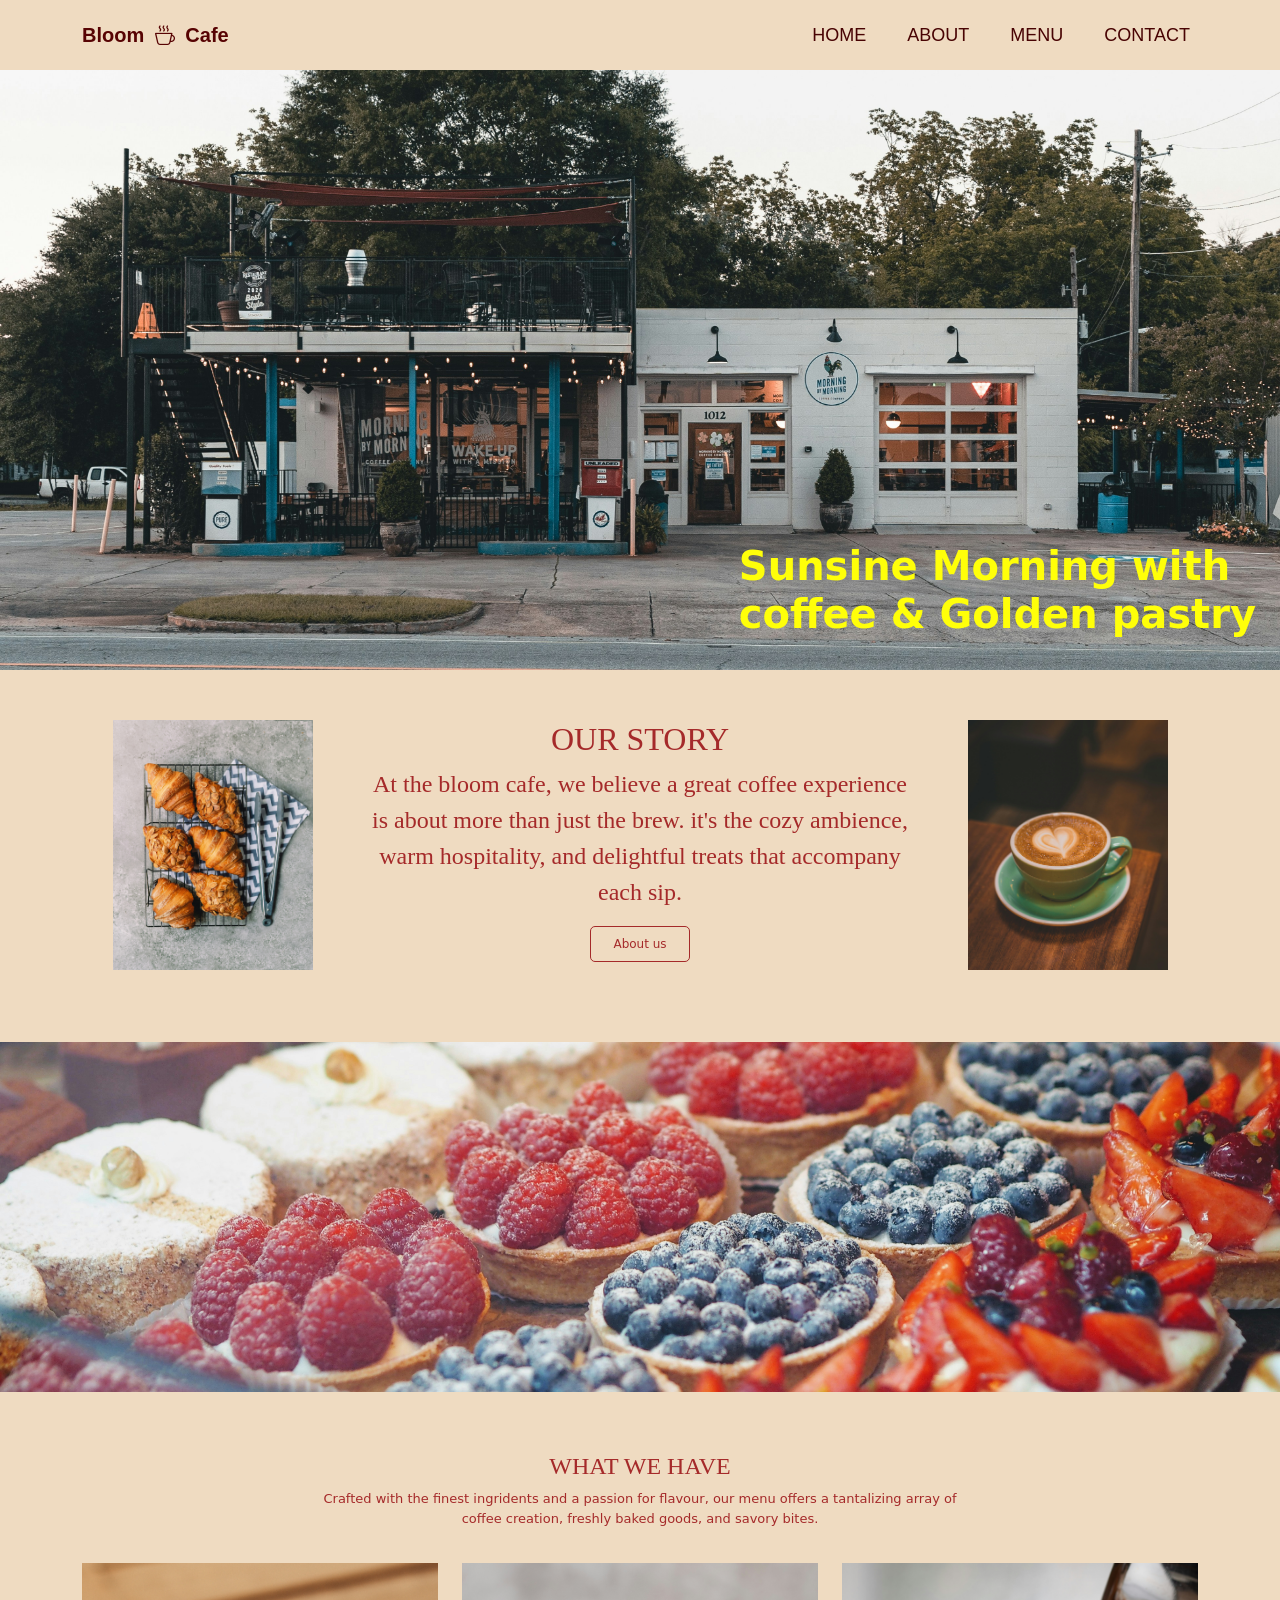
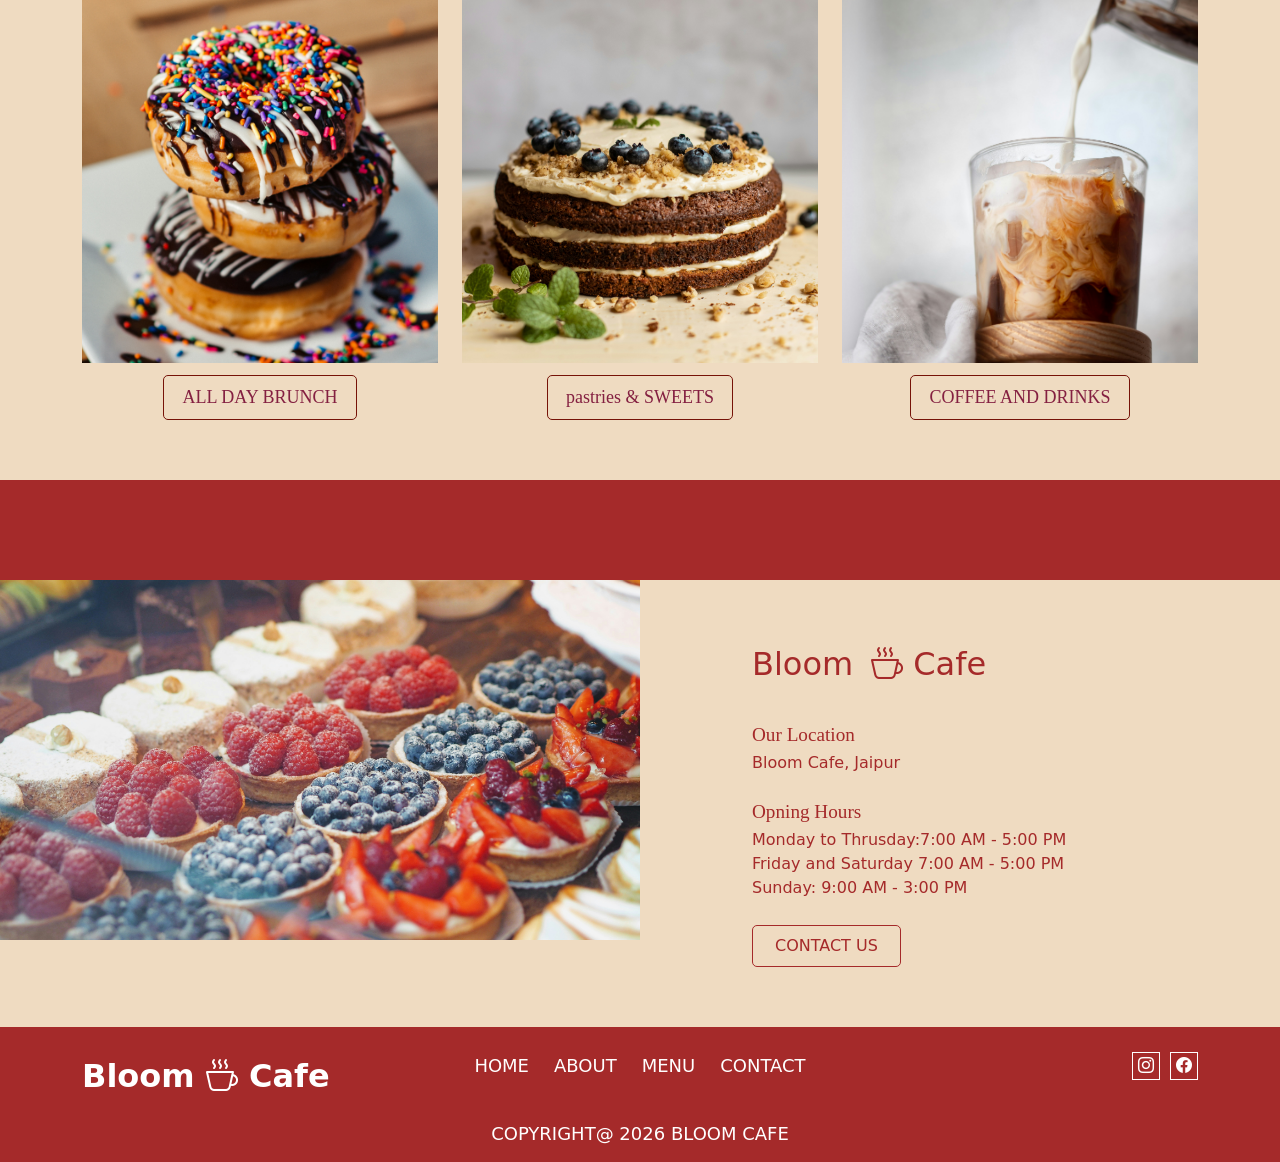
<file: index.html>
<!DOCTYPE html>
<html lang="en">

<head>
    <meta charset="UTF-8">
    <meta name="viewport" content="width=device-width, initial-scale=1.0">
    <title>Bloom Cafe </title>
    <link rel="stylesheet" href="./assets/css/style.css">

    <link href="https://cdn.jsdelivr.net/npm/bootstrap@5.3.8/dist/css/bootstrap.min.css" rel="stylesheet"
        integrity="sha384-sRIl4kxILFvY47J16cr9ZwB07vP4J8+LH7qKQnuqkuIAvNWLzeN8tE5YBujZqJLB" crossorigin="anonymous">

    <link rel="stylesheet" href="https://cdn.jsdelivr.net/npm/bootstrap-icons@1.13.1/font/bootstrap-icons.min.css">
</head>

<body>

    <nav class="navbar navbar-expand-lg bloom-navbar">
    <div class="container">

        <!-- Logo -->
        <a class="navbar-brand bloom-logo" href="index.html">
            <span>Bloom</span>
            <i class="bi bi-cup-hot"></i>
            <span>Cafe</span>
        </a>

    <!-- mobile hamburger -->
        <button class="navbar-toggler" type="button"
            data-bs-toggle="collapse"
            data-bs-target="#bloomNavbar"
            aria-controls="bloomNavbar"
            aria-expanded="false"
            aria-label="Toggle navigation">
            <span class="navbar-toggler-icon"></span>
        </button>

        <!-- Menu -->
        <div class="collapse navbar-collapse" id="bloomNavbar">
            <ul class="navbar-nav ms-auto">
                <li class="nav-item">
                    <a class="nav-link" href="index.html">HOME</a>
                </li>

                <li class="nav-item">
                    <a class="nav-link" href="ABOUT.html">ABOUT</a>
                </li>

                <li class="nav-item">
                    <a class="nav-link" href="MENU.html">MENU</a>
                </li>

                <li class="nav-item">
                    <a class="nav-link" href="CONTACT.html">CONTACT</a>
                </li>
            </ul>
        </div>

    </div>
</nav>

    <section class="hero position-relative">
        <img src="./assets/img/clayton-malquist-_4x9q7p17bE-unsplash (1).jpg" class="w-100 h-100 object-fit-cover"
            alt="bloom cafe">

        <div class="position-absolute bottom-0 end-0 p-4">
            <h1 class=" cream-text fw-bold">
                Sunsine Morning with <br>coffee & Golden pastry
            </h1>

        </div>

    </section>

    <section class="our-story">
        <div class="container">
            <div class="row align-item-center">

                <div class="col-md-3 text-center">
                    <img src="./assets/img/mahyar-motebassem-123wTsGP4LU-unsplash.jpg" class="story-small-img"
                        alt="crossant">
                </div>

                <div class="col-md-6 text-center">
                    <h2>OUR STORY</h2>
                    <p>At the bloom cafe, we believe a great coffee experience is about more than just the brew. it's
                        the cozy ambience, warm hospitality, and delightful treats that accompany each sip.</p>


                    <a href="" class="story-btn">About us</a>
                </div>


                <div class="col-md-3 text-center">
                    <img src="./assets/img/pablo-merchan-montes-_Tw4vCs9C-8-unsplash.jpg" class="story-small-img"
                        alt="cup">
                </div>

            </div>
        </div>

    </section>

    <section class="pastry-image">

        <img src="./assets/img/natalia-y-o9kswzHrvMs-unsplash.jpg" alt="fresh-pastry">

    </section>

    <section class="what-we-have">
        <div class="container">
            <div class="section-heading text-center">
                <h2>WHAT WE HAVE</h2>
                <p>Crafted with the finest ingridents and a passion for flavour, our menu offers a tantalizing array of
                    coffee creation, freshly baked goods, and savory bites.</p>

            </div>

            <div class="row g-4 justify-content-center">
                <div class="col-lg-4 col-md-6">
                    <div class="menu-card">
                        <img src="./assets/img/kobby-mendez-q54Oxq44MZs-unsplash.jpg" class="img-fluid"
                            alt="All Day Brunch">
                        <a href="" class="menu-btn">ALL DAY BRUNCH</a>
                    </div>
                </div>

                <div class="col-lg-4 col-md-6">
                    <div class="menu-card">
                        <img src="./assets/img/aneta-voborilova-1pJgja8u0S8-unsplash.jpg" class="img-fluid"
                            alt="pastries and sweets">
                        <a href="" class="menu-btn">pastries & SWEETS</a>
                    </div>
                </div>

                <div class="col-lg-4 col-md-6">
                    <div class="menu-card">
                        <img src="./assets/img/empreinte-02O1bXB_fgk-unsplash.jpg" class="img-fluid"
                            alt="coffee and drinks">
                        <a href="" class="menu-btn">COFFEE AND DRINKS</a>
                    </div>
                </div>

            </div>

        </div>
    </section>

    <section class="contact-us">



    </section>

    <section class="contact-section">
        <div class="container-fluid">
            <div class="row align-item-stretch">
                <div class="col-md-6 p-0">
                    <img src="./assets/img/natalia-y-o9kswzHrvMs-unsplash.jpg" alt="coffee"
                        class="img-fluid contact-img">
                </div>

                <div class="col-md-6 contact-content">
                    <div class="contact-logo">
                        <span>Bloom</span>
                        <i class="bi bi-cup-hot"></i>
                        <span>Cafe</span>
                    </div>

                    <h5>Our Location</h5>
                    <p>Bloom Cafe, Jaipur</p>
                    <h5>Opning Hours</h5>
                    <p>Monday to Thrusday:7:00 AM - 5:00 PM <br>Friday and Saturday 7:00 AM - 5:00 PM <br> Sunday: 9:00
                        AM - 3:00 PM</p>
                    <a href="" class="contact-btn">CONTACT US</a>

                </diV>

            </div>


        </div>



    </section>

    <section class="footer">
        <div class="container">
            <div class="row align-item-center">
                <div class="col-md-4">
                    <div class="footer-logo">
                        <span>Bloom</span>
                        <i class="bi bi-cup-hot"></i>
                        <span>Cafe</span>
                    </div>
                </div>
                <div class="col-md-4">
                    <ul class="footer-menu">
                        <li><a href="HOME.html">HOME</a></li>
                        <li><a href="ABOUT.html">ABOUT</a></li>
                        <li><a href="MENU.html">MENU</a></li>
                        <li><a href="CONTACT.html">CONTACT</a></li>
                    </ul>
                </div>

                <div class="col-md-4">
                    <div class="footer-social">
                        <a href=""><i class="bi bi-instagram"></i></a>
                        <a href=""><i class="bi bi-facebook"></i></a>
                    </div>
                </div>
            </div>

            <div class="copyright">
                COPYRIGHT@ 2026 BLOOM CAFE
            </div>


        </div>
    </section>


    <script src="https://cdn.jsdelivr.net/npm/bootstrap@5.3.8/dist/js/bootstrap.bundle.min.js"
        integrity="sha384-FKyoEForCGlyvwx9Hj09JcYn3nv7wiPVlz7YYwJrWVcXK/BmnVDxM+D2scQbITxI"
        crossorigin="anonymous"></script>
</body>

</html>
</file>
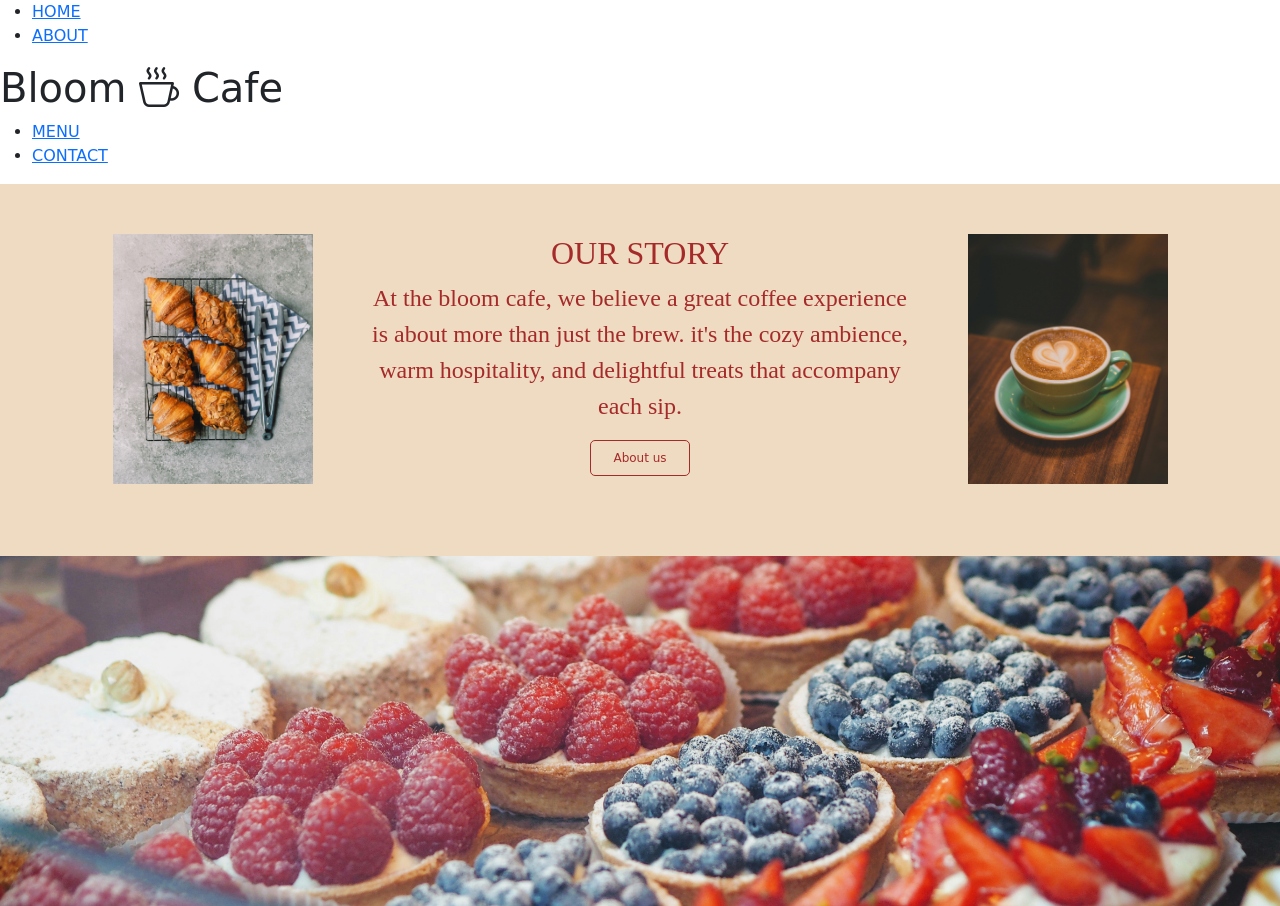
<file: ABOUT.html>
<!DOCTYPE html>
<html lang="en">

<head>
    <meta charset="UTF-8">
    <meta name="viewport" content="width=device-width, initial-scale=1.0">
    <title>Bloom Cafe </title>
    <link rel="stylesheet" href="./assets/css/style.css">

    <link href="https://cdn.jsdelivr.net/npm/bootstrap@5.3.8/dist/css/bootstrap.min.css" rel="stylesheet"
        integrity="sha384-sRIl4kxILFvY47J16cr9ZwB07vP4J8+LH7qKQnuqkuIAvNWLzeN8tE5YBujZqJLB" crossorigin="anonymous">

    <link rel="stylesheet" href="https://cdn.jsdelivr.net/npm/bootstrap-icons@1.13.1/font/bootstrap-icons.min.css">
</head>
<body>

<div class="a1">
        <div class="a2">
            <ul class="menua2">
                <li><a href="index.html">HOME</a></li>
                <li><a href="ABOUT.html">ABOUT</a></li>
            </ul>
        </div>
        <div class="a3">
            <h1 class="h1a3"><span>Bloom</span>
                <i class="bi bi-cup-hot"></i>
                <span>Cafe</span>
            </h1>
        </div>
        <div class="a4">
            <ul class="menua4">
                <li><a href="MENU.html">MENU</a></li>
                <li><a href="CONTACT.html">CONTACT</a></li>
            </ul>
        </div>
    </div>

     <section class="our-story">
        <div class="container">
            <div class="row align-item-center">

                <div class="col-md-3 text-center">
                    <img src="./assets/img/mahyar-motebassem-123wTsGP4LU-unsplash.jpg" class="story-small-img"
                        alt="crossant">
                </div>

                <div class="col-md-6 text-center">
                    <h2>OUR STORY</h2>
                    <p>At the bloom cafe, we believe a great coffee experience is about more than just the brew. it's
                        the cozy ambience, warm hospitality, and delightful treats that accompany each sip.</p>


                    <a href="" class="story-btn">About us</a>
                </div>


                <div class="col-md-3 text-center">
                    <img src="./assets/img/pablo-merchan-montes-_Tw4vCs9C-8-unsplash.jpg" class="story-small-img"
                        alt="cup">
                </div>

            </div>
        </div>

    </section>

    <section class="pastry-image">

        <img src="./assets/img/natalia-y-o9kswzHrvMs-unsplash.jpg" alt="fresh-pastry">

    </section>

     <script src="https://cdn.jsdelivr.net/npm/bootstrap@5.3.8/dist/js/bootstrap.bundle.min.js"
        integrity="sha384-FKyoEForCGlyvwx9Hj09JcYn3nv7wiPVlz7YYwJrWVcXK/BmnVDxM+D2scQbITxI"
        crossorigin="anonymous"></script>
</body>
</html>
</file>
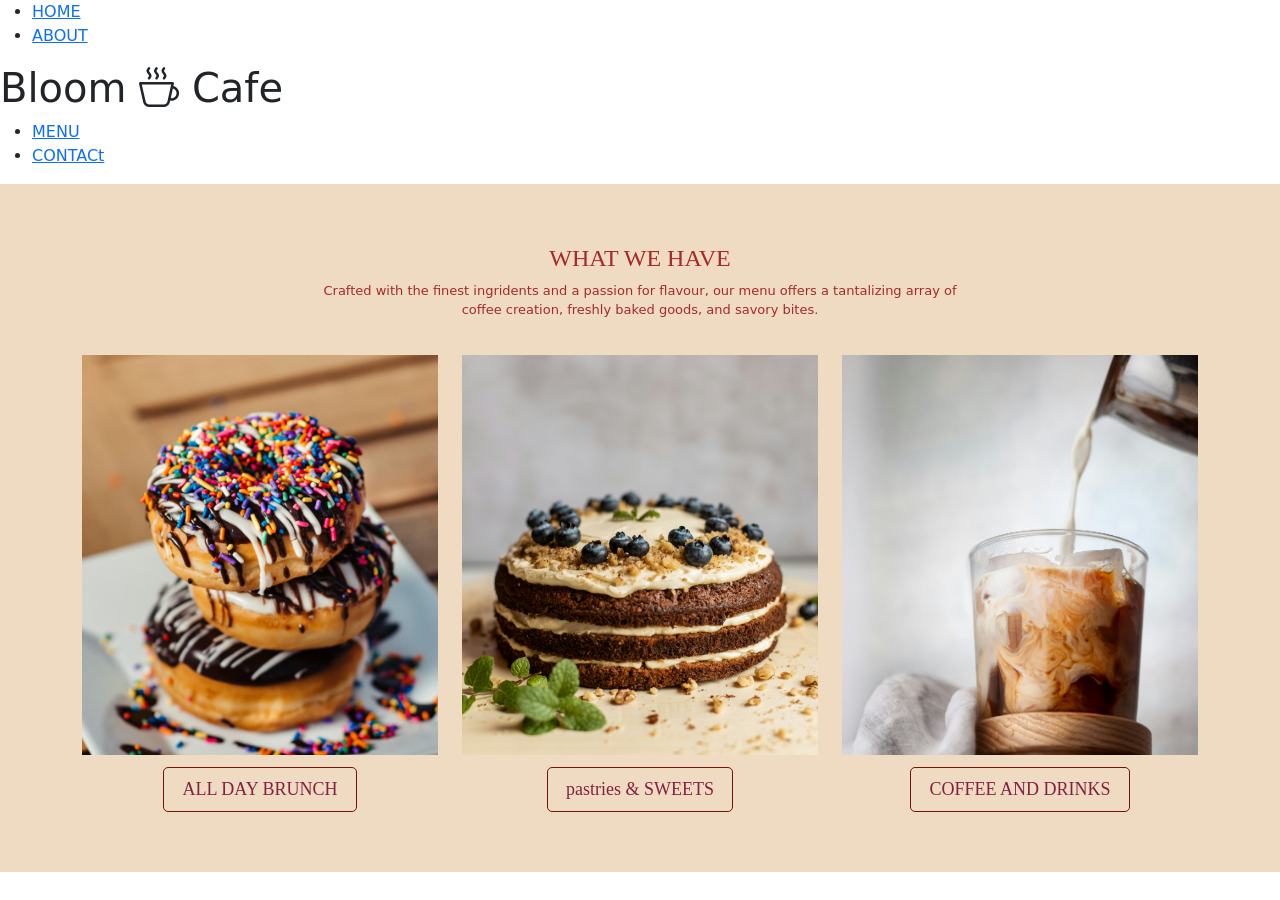
<file: MENU.html>
<!DOCTYPE html>
<html lang="en">

<head>
    <meta charset="UTF-8">
    <meta name="viewport" content="width=device-width, initial-scale=1.0">
    <title>Bloom Cafe </title>
    <link rel="stylesheet" href="./assets/css/style.css">

    <link href="https://cdn.jsdelivr.net/npm/bootstrap@5.3.8/dist/css/bootstrap.min.css" rel="stylesheet"
        integrity="sha384-sRIl4kxILFvY47J16cr9ZwB07vP4J8+LH7qKQnuqkuIAvNWLzeN8tE5YBujZqJLB" crossorigin="anonymous">

    <link rel="stylesheet" href="https://cdn.jsdelivr.net/npm/bootstrap-icons@1.13.1/font/bootstrap-icons.min.css">
</head>

<body>

    <div class="a1">
        <div class="a2">
            <ul class="menua2">
                <li><a href="index.html">HOME</a></li>
                <li><a href="ABOUT.html">ABOUT</a></li>
            </ul>
        </div>
        <div class="a3">
            <h1 class="h1a3"><span>Bloom</span>
                <i class="bi bi-cup-hot"></i>
                <span>Cafe</span>
            </h1>
        </div>
        <div class="a4">
            <ul class="menua4">
                <li><a href="MENU.html">MENU</a></li>
                <li><a href="CONTACT.html">CONTACt</a></li>
            </ul>
        </div>
    </div>


    <section class="what-we-have">
        <div class="container">
            <div class="section-heading text-center">
                <h2>WHAT WE HAVE</h2>
                <p>Crafted with the finest ingridents and a passion for flavour, our menu offers a tantalizing array of
                    coffee creation, freshly baked goods, and savory bites.</p>

            </div>

            <div class="row g-4 justify-content-center">
                <div class="col-lg-4 col-md-6">
                    <div class="menu-card">
                        <img src="./assets/img/kobby-mendez-q54Oxq44MZs-unsplash.jpg" class="img-fluid"
                            alt="All Day Brunch">
                        <a href="" class="menu-btn">ALL DAY BRUNCH</a>
                    </div>
                </div>

                <div class="col-lg-4 col-md-6">
                    <div class="menu-card">
                        <img src="./assets/img/aneta-voborilova-1pJgja8u0S8-unsplash.jpg" class="img-fluid"
                            alt="pastries and sweets">
                        <a href="" class="menu-btn">pastries & SWEETS</a>
                    </div>
                </div>
                
             <div class="col-lg-4 col-md-6">
                    <div class="menu-card">
                        <img src="./assets/img/empreinte-02O1bXB_fgk-unsplash.jpg" class="img-fluid"
                            alt="coffee and drinks">
                        <a href="" class="menu-btn">COFFEE AND DRINKS</a>
                    </div>
                </div>

            </div>

        </div>
    </section>


 <script src="https://cdn.jsdelivr.net/npm/bootstrap@5.3.8/dist/js/bootstrap.bundle.min.js"
        integrity="sha384-FKyoEForCGlyvwx9Hj09JcYn3nv7wiPVlz7YYwJrWVcXK/BmnVDxM+D2scQbITxI"
        crossorigin="anonymous"></script>
</body>
</html>
</file>
<file: assets/css/style.css>
.bloom-navbar {
    background-color: rgb(239, 219, 193);
    min-height: 70px;
}

.bloom-logo {
    color: rgb(87, 3, 3) !important;
    font-family: Arial, Helvetica, sans-serif;
    font-size: 28px;
    font-weight: bold;
}

.bloom-logo i {
    margin: 0 5px;
}

.bloom-navbar .nav-link {
    color: rgb(72, 3, 3);
    font-family: 'Trebuchet MS', 'Lucida Sans Unicode',
        'Lucida Grande', 'Lucida Sans', Arial, sans-serif;
    font-size: large;
    margin-left: 25px;
}

.bloom-navbar .nav-link:hover {
    color: white;
    background-color: brown;
    border-radius: 4px;
}

.hero{
    height: 600px;
}
.cream-text{
  color: rgb(255, 255, 9);
}

.our-story{
    background-color:  rgb(239, 219, 193) ;
    padding: 50px 0;
}
.our-story h2{
    color: brown;
    font-size: xx-large;
    font-family: Georgia, 'Times New Roman', Times, serif;
    
}
.our-story p{
       color: brown;
    font-size: x-large;
    font-family: Georgia, 'Times New Roman', Times, serif;

}

.story-small-img{
    width: 200px;
    height: auto;
   
}

.story-btn { 
    display: inline-block;
    color: brown; 
    border: 1px solid; 
    padding: 8px 22px; 
    text-decoration: none; 
    font-size: 12px; 
    border-radius: 5px;
    margin-bottom: 30px;
}
.story-btn:hover{
    background-color: brown;
    color: white;
}
.pastry-image{
    width: 100%;
}
.pastry-image img{
  width: 100%;
  height: 350px;
  object-fit: cover;
}
.what-we-have{
    background-color: rgb(239, 219, 193) ;
    padding: 60px 0;
}
.section-heading {
    max-width: 650px;
    margin: 0 auto 35px;
}
.section-heading h2{
    font-family: Georgia, 'Times New Roman', Times, serif;
    color: brown;
    font-size: x-large;

}

.section-heading p{
    color: brown;
    font-size: small;

}

.menu-card{
    text-align: center;
}
.menu-card img{
    width: 100%;
    height: 400px;
    object-fit: cover;
    display: block;
}
.menu-btn{
    display: inline-block;
    margin-top: 12px;
    padding: 8px 18px;

    border: 1px solid rgb(118, 19, 8);
    color: rgb(132, 32, 65);
    text-decoration: none;
    font-family: Georgia, 'Times New Roman', Times, serif;
    font-size: large;
    border-radius: 5px;
}
.menu-btn:hover{
   background-color: brown;
   color: white;
}
.contact-us{
    height: 100px;
    background-color: brown;
    
}
.contact-section{
    background-color:  rgb(239, 219, 193);
    
    
}
.contact-img{
    width: 100%;
    height: 100%;
    object-fit: cover;
}
.contact-content{
    display: flex;
    flex-direction: column;
    justify-content: center;
    padding: 60px 100px;
    color: brown;
    
}
.contact-logo{
    display: flex;
    align-items: center;
    gap: 10px;
    width: 180px;
    margin-bottom: 25px;
    padding-left: 100px;
    font-size: xx-large ;
}
.contact-logo span{
    display: inline-block;
    margin-right: 8px;
}
.contact-content i{
    display: inline-block;
}
.contact-content h5{
    font-family: Georgia, 'Times New Roman', Times, serif;
    font-size: larger;
    margin-top: 10px;
    margin-bottom: 5px;
    padding-left: 100px;
}
.contact-content p{
    font-size: medium;
    margin-bottom: 15px;
    padding-left: 100px;
}
.contact-btn{
   
    width: fit-content;
    padding: 8px 22px;
    border: 1px solid brown;
    color: brown;
    text-decoration: none;
    font-size: medium;
    margin-top: 10px;
    border-radius: 5px;
    margin-left: 100px;
}
.contact-btn:hover{
    background-color: brown;
    color: white;
}

.footer{
    background-color: brown;
    color: white;
    padding: 25PX 0 15PX;
}

.footer-logo{
    font-size: xx-large;
    font-weight: bold;
}

.footer-logo span{
    color: white;
}

.footer-menu{
    display: flex;
    justify-content: center;
    list-style: none;
    gap: 25px;
    margin:  0;
    padding: 0;
}
.footer-menu a{
    color: white;
    text-decoration: none;
    font-size: large;
}

.footer-social{
    display: flex;
    justify-content: flex-end;
    gap: 10px;
}

.footer-social a{
    color: white;
    border: 1px solid white;
    width: 28px;
    height: 28px;
    display: flex;
    justify-content: center;
    align-items: center;
    text-decoration: none;
}
.copyright{
    text-align: center;
    font-size: large;
    margin-top: 20px;
}

@media (max-width: 991px) {

    .bloom-navbar .nav-link {
        margin-left: 0;
        padding: 10px 15px;
    }

    .bloom-navbar .navbar-nav {
        margin-top: 10px;
        padding-bottom: 10px;
    }
}

@media (max-width: 767.98px) {

    .footer-menu {
        flex-direction: column;
        align-items: center;
        gap: 12px;
    }

    .footer-social {
        justify-content: center;
    }

    .footer-logo {
        text-align: center;
    }

    .copyright {
        font-size: 13px;
    }
}
</file>
